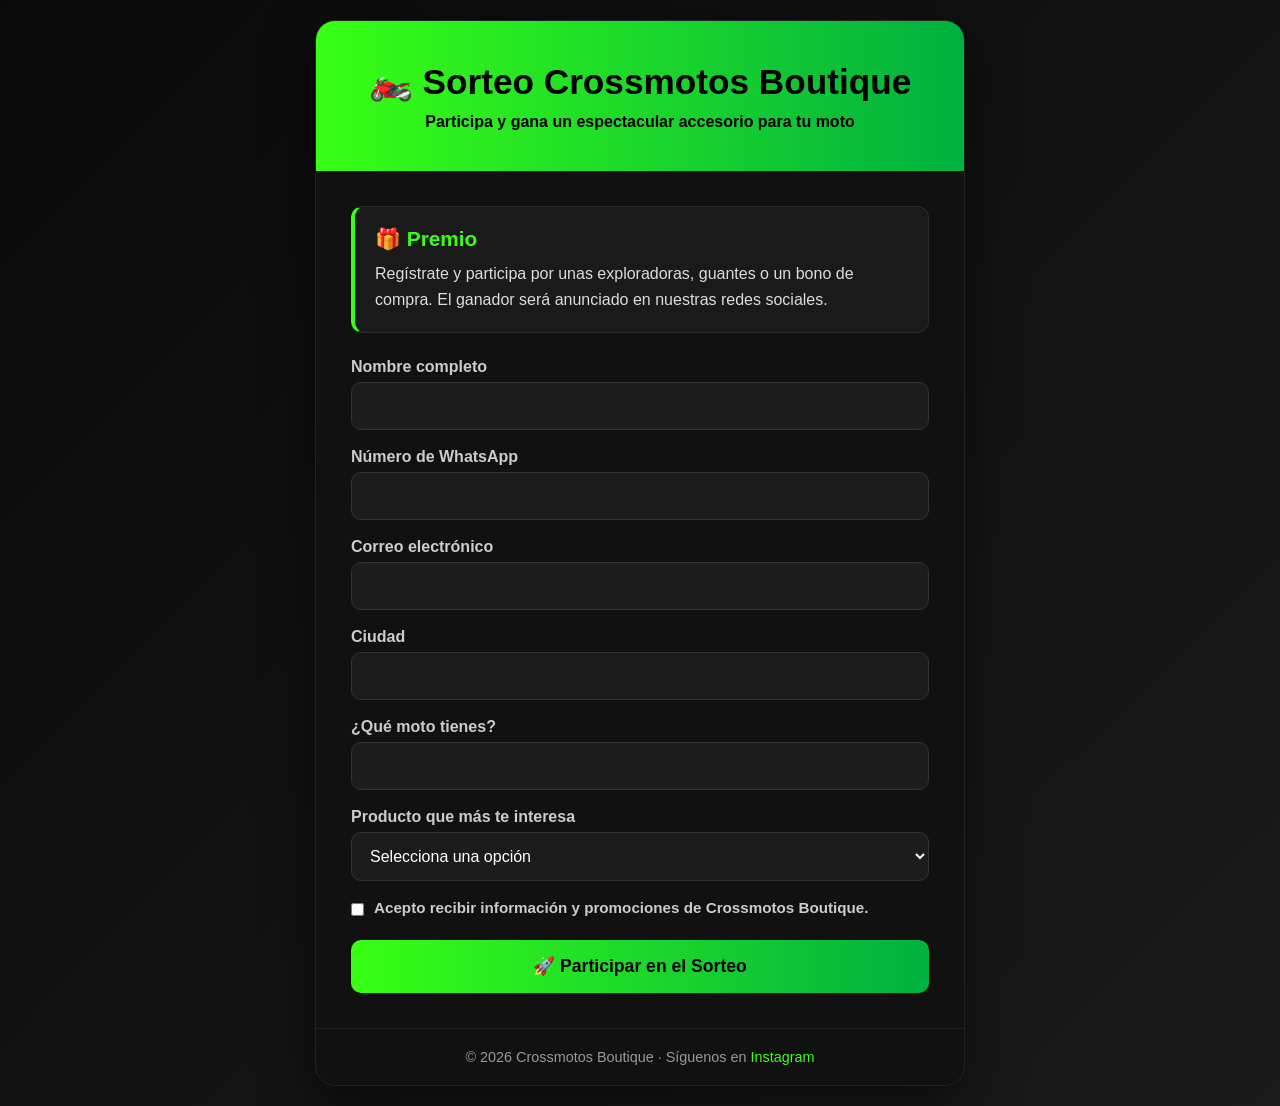
<file: sorteo.html>
<!DOCTYPE html>
<html lang="es">
<head>
  <meta charset="UTF-8" />
  <meta name="viewport" content="width=device-width, initial-scale=1.0" />
  <title>Sorteo Crossmotos Boutique</title>
  <style>
    * {
      margin: 0;
      padding: 0;
      box-sizing: border-box;
      font-family: Arial, Helvetica, sans-serif;
    }

    body {
      background: linear-gradient(135deg, #0a0a0a, #1a1a1a);
      color: #fff;
      min-height: 100vh;
      display: flex;
      align-items: center;
      justify-content: center;
      padding: 20px;
    }

    .container {
      width: 100%;
      max-width: 650px;
      background: #111;
      border-radius: 20px;
      overflow: hidden;
      box-shadow: 0 20px 50px rgba(0, 0, 0, 0.5);
      border: 1px solid #222;
    }

    .header {
      background: linear-gradient(90deg, #39ff14, #00b140);
      color: #000;
      text-align: center;
      padding: 40px 30px;
    }

    .header h1 {
      font-size: 2.2rem;
      margin-bottom: 10px;
      font-weight: bold;
    }

    .header p {
      font-size: 1rem;
      font-weight: 600;
    }

    .content {
      padding: 35px;
    }

    .premio {
      background: #1a1a1a;
      border: 1px solid #2c2c2c;
      border-left: 4px solid #39ff14;
      padding: 20px;
      border-radius: 12px;
      margin-bottom: 25px;
    }

    .premio h2 {
      color: #39ff14;
      margin-bottom: 10px;
      font-size: 1.3rem;
    }

    .premio p {
      color: #ddd;
      line-height: 1.6;
    }

    form {
      display: grid;
      gap: 18px;
    }

    .form-group {
      display: flex;
      flex-direction: column;
    }

    label {
      margin-bottom: 6px;
      font-weight: bold;
      color: #ccc;
    }

    input,
    select,
    textarea {
      width: 100%;
      padding: 14px;
      border: 1px solid #333;
      border-radius: 10px;
      background: #1c1c1c;
      color: #fff;
      font-size: 1rem;
      outline: none;
      transition: 0.3s;
    }

    input:focus,
    select:focus,
    textarea:focus {
      border-color: #39ff14;
      box-shadow: 0 0 0 3px rgba(57, 255, 20, 0.15);
    }

    .checkbox {
      display: flex;
      align-items: flex-start;
      gap: 10px;
      font-size: 0.95rem;
      color: #ccc;
    }

    .checkbox input {
      width: auto;
      margin-top: 4px;
    }

    .btn {
      background: linear-gradient(90deg, #39ff14, #00b140);
      color: #000;
      border: none;
      padding: 16px;
      border-radius: 10px;
      font-size: 1.1rem;
      font-weight: bold;
      cursor: pointer;
      transition: 0.3s;
    }

    .btn:hover {
      transform: translateY(-2px);
      box-shadow: 0 10px 20px rgba(57, 255, 20, 0.25);
    }

    .footer {
      text-align: center;
      padding: 20px;
      font-size: 0.9rem;
      color: #999;
      border-top: 1px solid #222;
    }

    .footer a {
      color: #39ff14;
      text-decoration: none;
    }

    @media (max-width: 600px) {
      .header h1 {
        font-size: 1.8rem;
      }

      .content {
        padding: 25px;
      }
    }
  </style>
</head>
<body>
  <div class="container">
    <div class="header">
      <h1>🏍️ Sorteo Crossmotos Boutique</h1>
      <p>Participa y gana un espectacular accesorio para tu moto</p>
    </div>

    <div class="content">
      <div class="premio">
        <h2>🎁 Premio</h2>
        <p>
          Regístrate y participa por unas exploradoras, guantes o un bono de compra.
          El ganador será anunciado en nuestras redes sociales.
        </p>
      </div>

      <!--
        Cambia la URL del atributo action por la de tu servicio de formularios.
        Opciones gratuitas:
        - https://formsubmit.co/
        - https://formspree.io/
      -->
      <form action="https://formsubmit.co/tu-correo@gmail.com" method="POST">
        <!-- Configuración de FormSubmit -->
        <input type="hidden" name="_subject" value="Nuevo participante del sorteo Crossmotos">
        <input type="hidden" name="_captcha" value="false">
        <input type="hidden" name="_template" value="table">

        <div class="form-group">
          <label for="nombre">Nombre completo</label>
          <input type="text" id="nombre" name="Nombre" required>
        </div>

        <div class="form-group">
          <label for="telefono">Número de WhatsApp</label>
          <input type="tel" id="telefono" name="WhatsApp" required>
        </div>

        <div class="form-group">
          <label for="correo">Correo electrónico</label>
          <input type="email" id="correo" name="Correo" required>
        </div>

        <div class="form-group">
          <label for="ciudad">Ciudad</label>
          <input type="text" id="ciudad" name="Ciudad" required>
        </div>

        <div class="form-group">
          <label for="moto">¿Qué moto tienes?</label>
          <input type="text" id="moto" name="Moto">
        </div>

        <div class="form-group">
          <label for="producto">Producto que más te interesa</label>
          <select id="producto" name="Producto de interés" required>
            <option value="">Selecciona una opción</option>
            <option>Casco</option>
            <option>Guantes</option>
            <option>Exploradoras</option>
            <option>Intercomunicador</option>
            <option>Chaqueta</option>
            <option>Otro</option>
          </select>
        </div>

        <div class="checkbox">
          <input type="checkbox" id="terminos" required>
          <label for="terminos">
            Acepto recibir información y promociones de Crossmotos Boutique.
          </label>
        </div>

        <button type="submit" class="btn">🚀 Participar en el Sorteo</button>
      </form>
    </div>

    <div class="footer">
      © 2026 Crossmotos Boutique · Síguenos en
      <a href="https://www.instagram.com/" target="_blank">Instagram</a>
    </div>
  </div>
</body>
</html>
</file>
